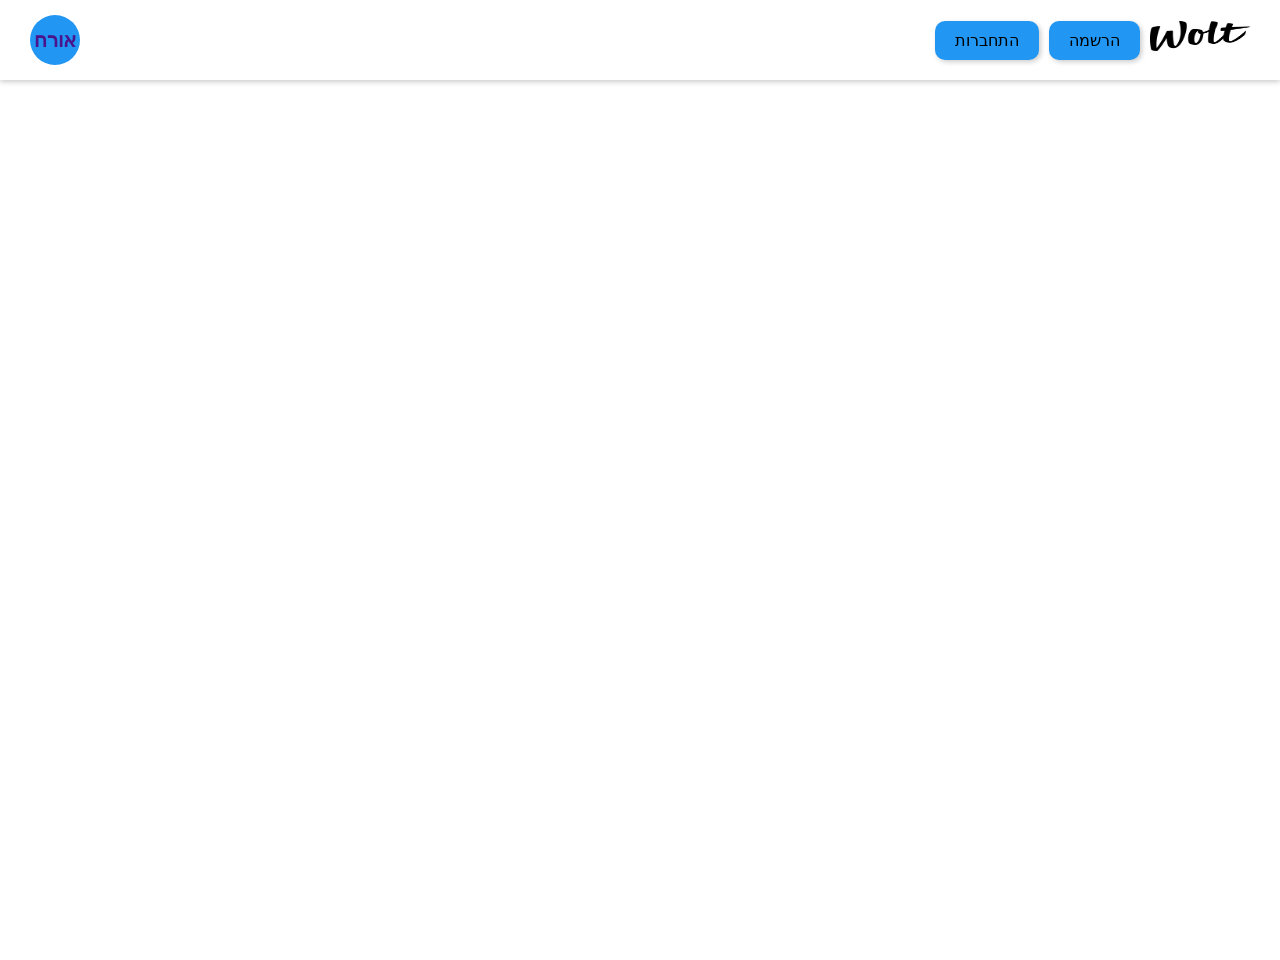
<file: HTML/restaurant.html>
<!DOCTYPE html>
 <html lang="en">
 <head>
    <meta charset="UTF-8">
    <meta name="viewport" content="width=device-width, initial-scale=1.0">
    <title>מסעדות</title>
    <link rel="stylesheet" href="../CSS/restaurant.css">
    <link rel="stylesheet" href="../CSS/header.css">
    <link rel="stylesheet" href="https://cdnjs.cloudflare.com/ajax/libs/font-awesome/4.7.0/css/font-awesome.min.css">
    <link rel="icon" type="image/png" href="../תמונות/הורדה-removebg-preview.png">

 </head>
 <body onload="welcomeTo()">
      <div class="header">
    <div class="nav-buttons">
        <a href="./index.html"><button  id="logo"><img src="../תמונות/image (28).png" ></button></a>
        <a href="./signUp.html"><button id="signUp">הרשמה</button></a>
        <a href="./signIn.html"><button id="signIn">התחברות</button></a>
    </div>
    <div id="salName">
      <h1 id="namee"></h1>
      <div class="shopping-cart"></div>
   </div>
    </div>
   <div id="picstore"></div>
    <nav id="products"></nav>
    <footer id="mapa"></footer>
     <script src="../JS/header.js"></script>
   <script src="../JS/restaurant.js"></script>
   
  
   

 </body>
 </html>
</file>
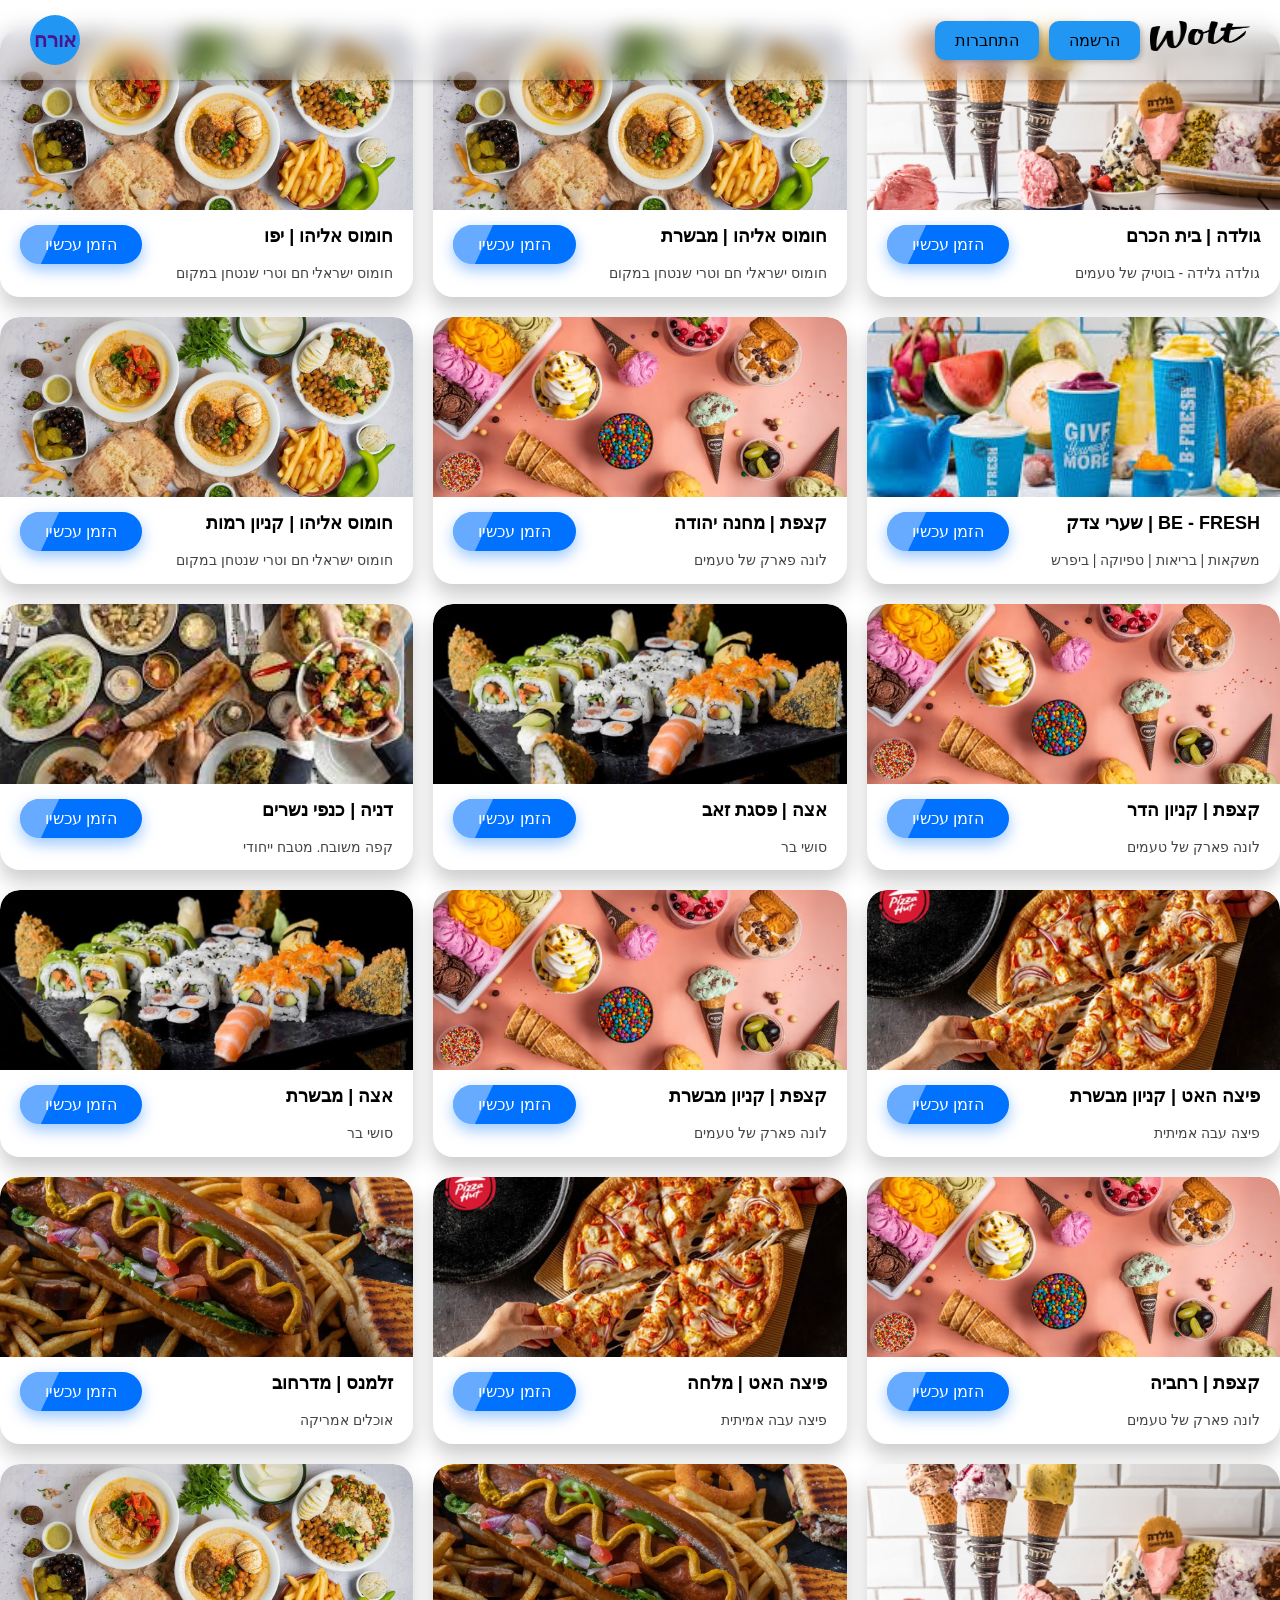
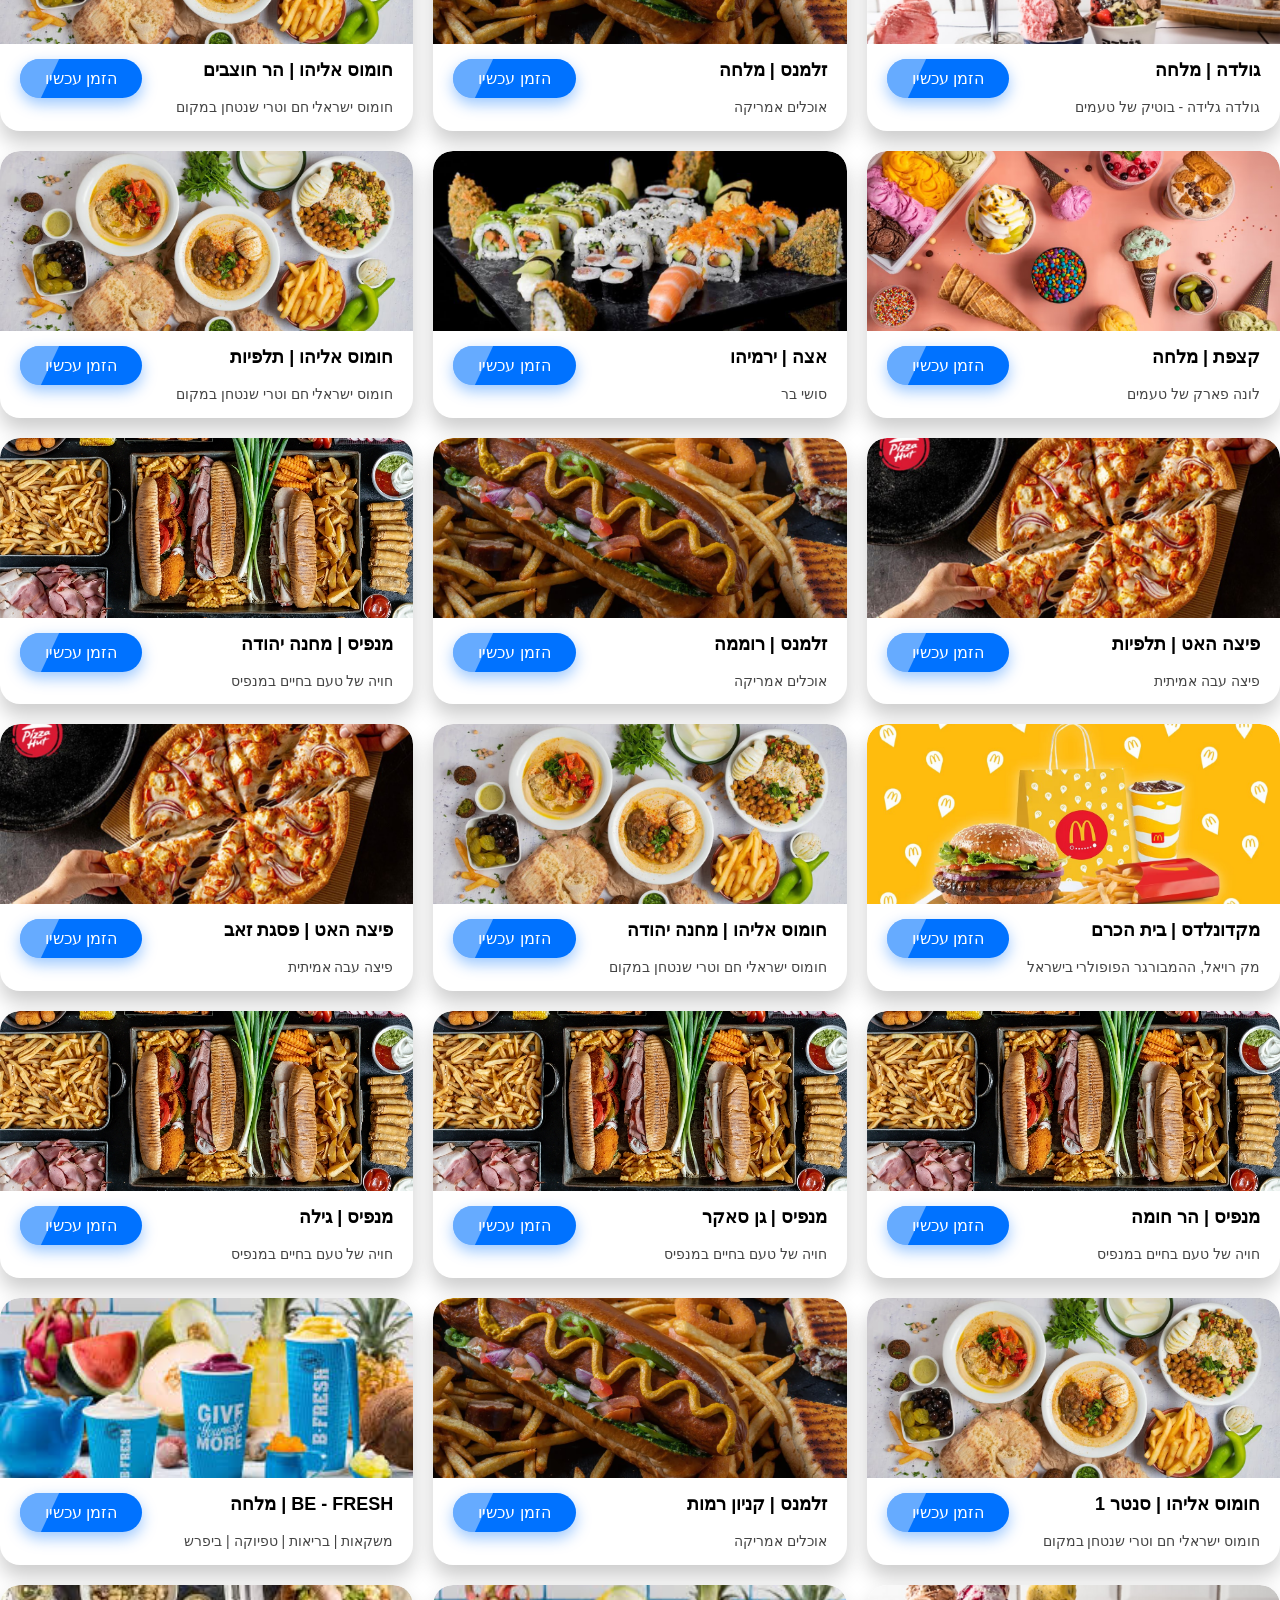
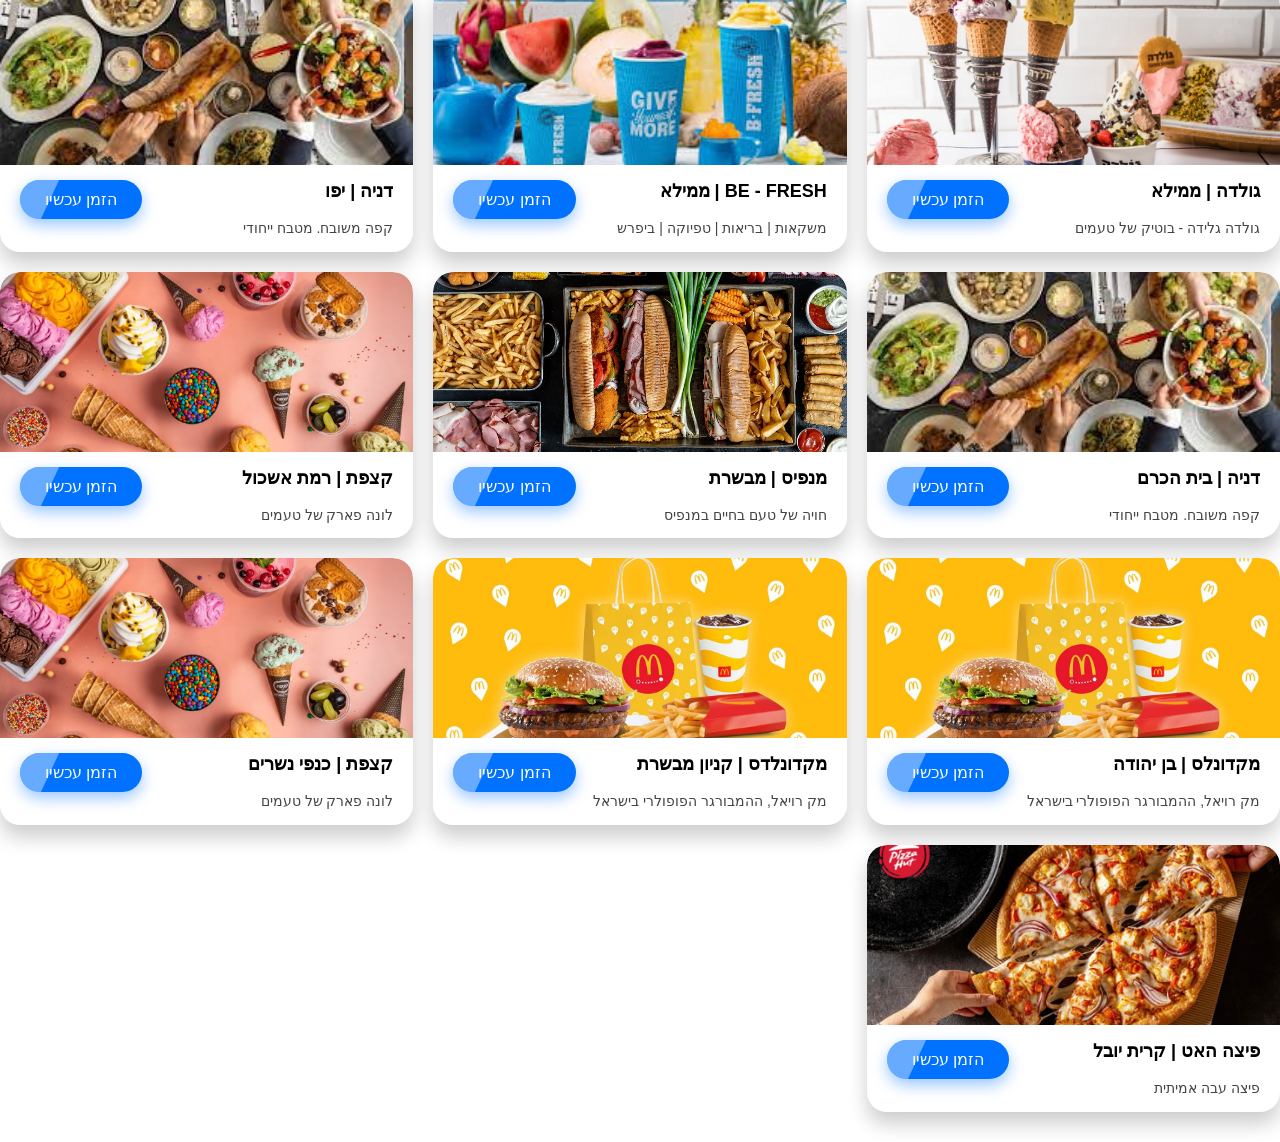
<file: HTML/restaurants.html>
<!DOCTYPE html>
 <html lang="en">
 <head>
    <meta charset="UTF-8">
    <meta name="viewport" content="width=device-width, initial-scale=1.0">
    <title>מסעדות</title>
<link rel="stylesheet" href="../CSS/restaurants.css">
<link rel="stylesheet" href="../CSS/header.css">
 <link rel="icon" type="image/png" href="../תמונות/הורדה-removebg-preview.png">
 </head>
  <body onload="welcomeTo()">
    <div class="header">
    <div class="nav-buttons">
        <a href="./index.html"><button  id="logo"><img src="../תמונות/image (28).png" ></button></a>
        <a href="./signUp.html"><button id="signUp">הרשמה</button></a>
        <a href="./signIn.html"><button id="signIn">התחברות</button></a>
    </div>
    <div id="salName">
      <h1 id="namee"></h1>
      <div class="shopping-cart"></div>
   </div>
    </div>
   <section>

    <div class="product-grid" ></div></section>
    <script src="../JS/restaurants.js"></script>
    <script src="../JS/header.js"></script>

 </body>
 </html>
</file>
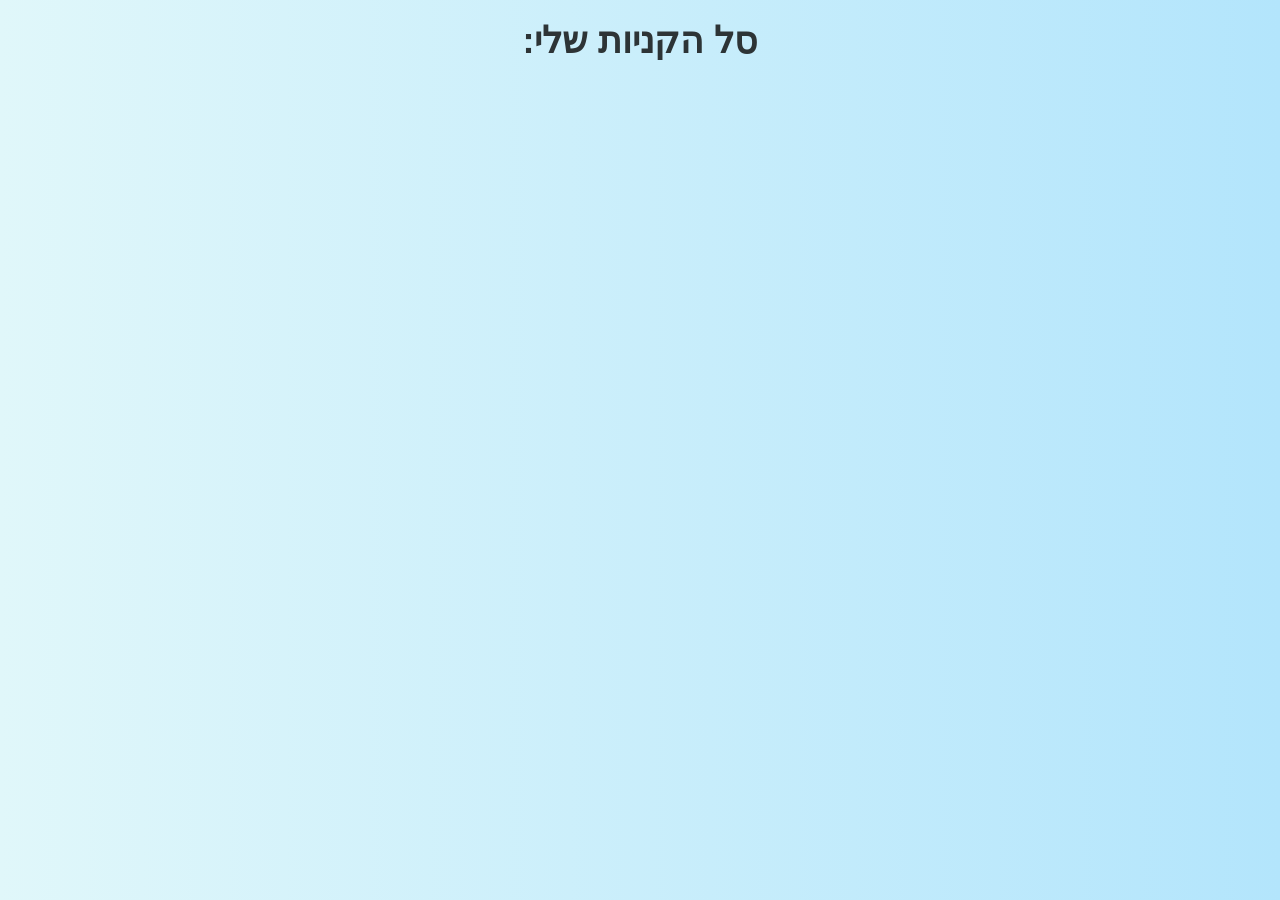
<file: HTML/sal.html>
<!DOCTYPE html>
 <html lang="en">
 <head>
    <meta charset="UTF-8">
    <meta name="viewport" content="width=device-width, initial-scale=1.0">
    <title>סל</title>
    
    <link rel="stylesheet" href="../CSS/sal.css">
    <link rel="icon" type="image/png" href="../תמונות/הורדה-removebg-preview.png">
 </head>
 <body>
     <b></b>
    
   <script src="../JS/sal.js" ></script>
    
 </body>
 </html>
</file>
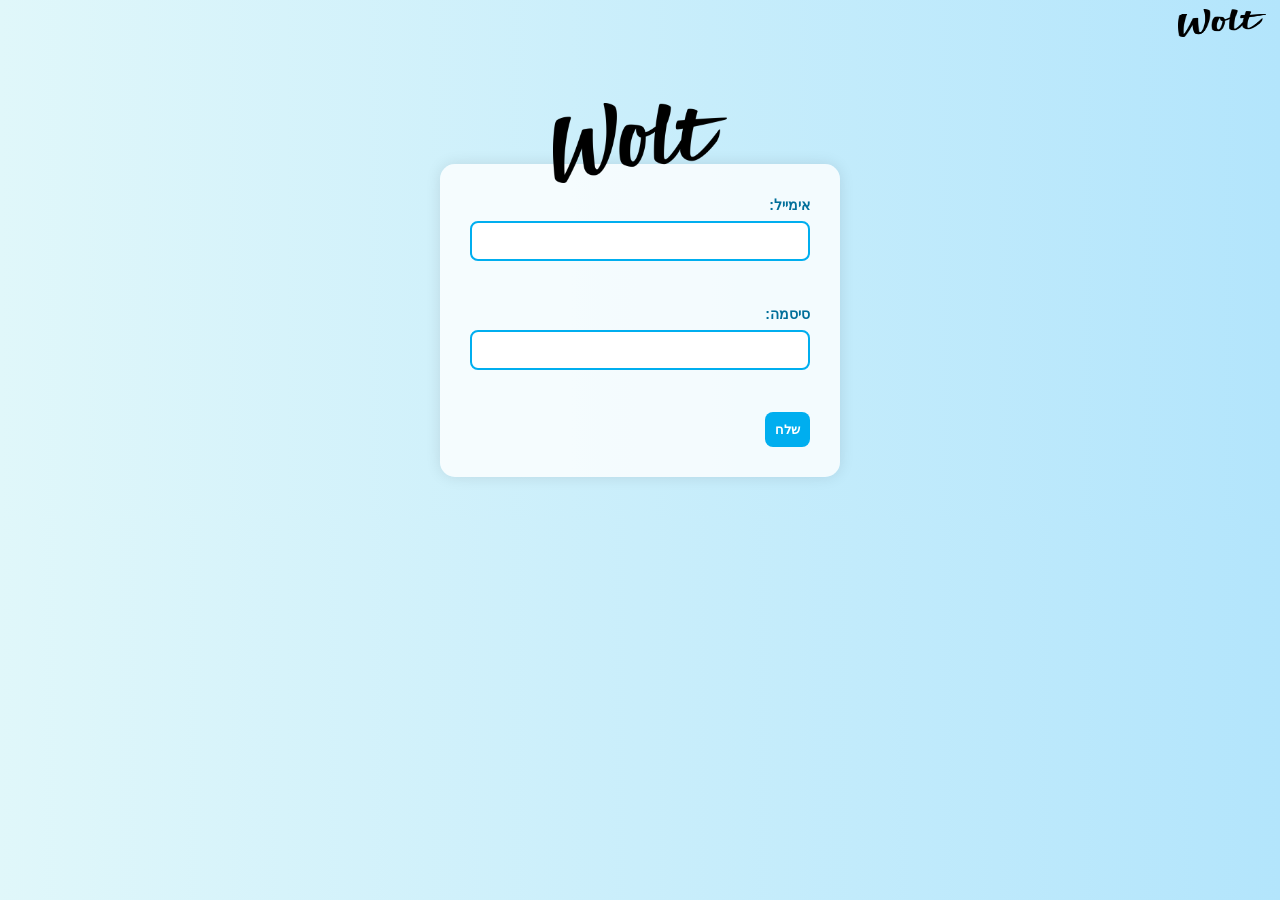
<file: HTML/signIn.html>
<!DOCTYPE html>
<html lang="en">
<head>
    <meta charset="UTF-8">
    <meta name="viewport" content="width=device-width, initial-scale=1.0">
    <title>התחברות</title>
    <link rel="stylesheet" href="../CSS/header.css">
    <link rel="stylesheet" href="../CSS/sign.css">
    <link rel="icon" type="image/png" href="../תמונות/הורדה-removebg-preview.png">
</head>
<body>
    <div>
        <a href="./index.html"><button  id="logo"><img src="../תמונות/image (28).png" ></button></a>
        <div class="site-title"><img src="../תמונות/image (28).png" id="tytle1"></div>
       
    </div>
    
    <form action="#" method="post" onsubmit="chekmail(event)">
  
      <label for="email">אימייל:</label>
      <input type="email" id="email" name="email" required><br><br>
  
      <label for="password">סיסמה:</label>
      <input type="password" id="password" name="password" required><br><br>
  
      <input type="submit" value="שלח" >
    </form>
    <script src="../JS/header.js"></script>
 
</body>
</html>
</file>
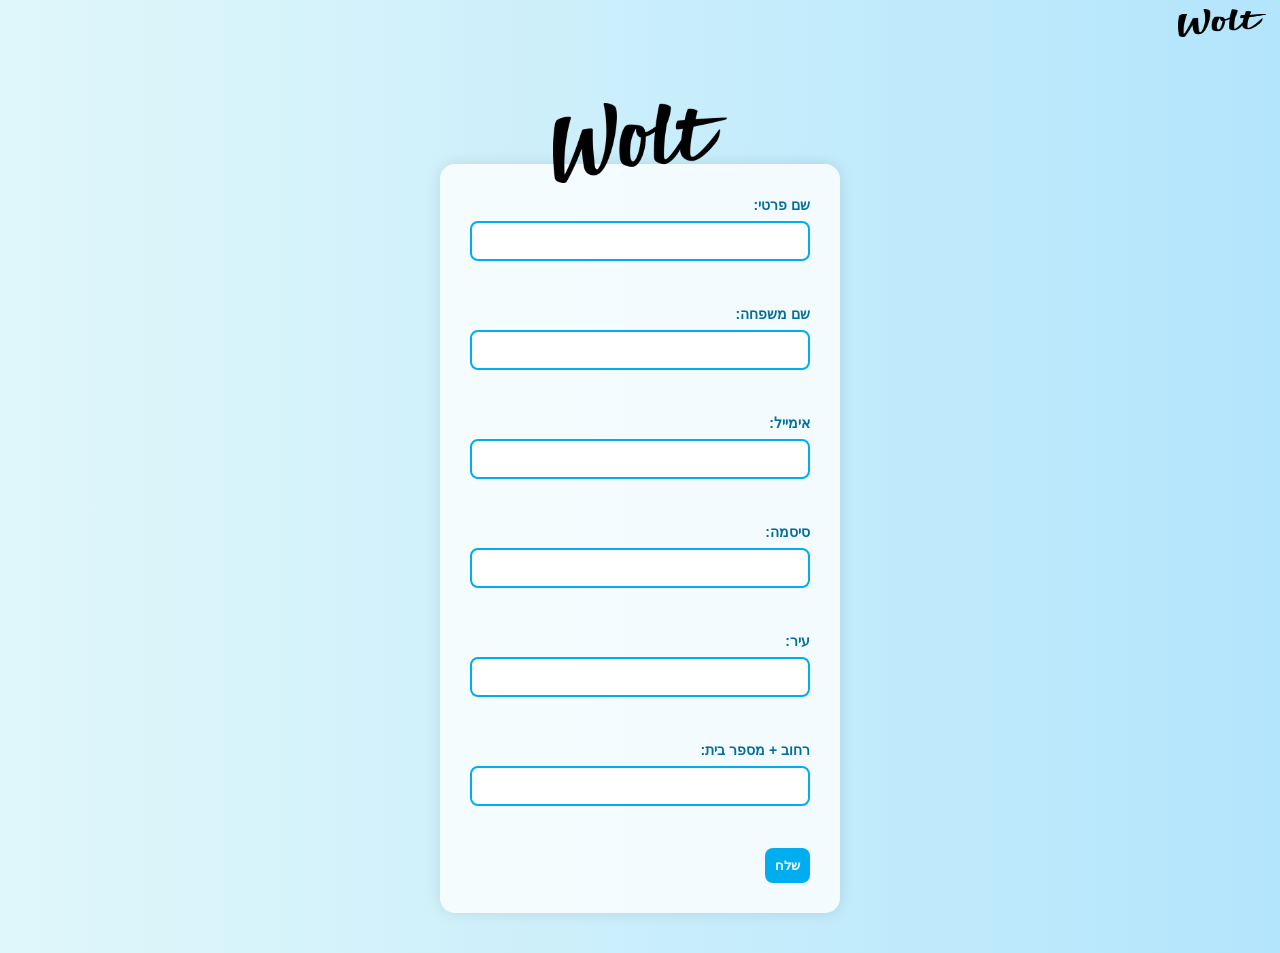
<file: HTML/signUp.html>
<!DOCTYPE html>
 <html lang="en">
 <head>
    <meta charset="UTF-8">
    <meta name="viewport" content="width=device-width, initial-scale=1.0">
    <title>הרשמה</title>
    <link rel="stylesheet" href="../CSS/header.css">
    <link rel="stylesheet" href="../CSS/sign.css">
    <link rel="icon" type="image/png" href="../תמונות/הורדה-removebg-preview.png">
 </head>
 <body>
    <div>
      <a href="./index.html"><button  id="logo"><img src="../תמונות/image (28).png" ></button></a>
     <div class="site-title"><img src="../תמונות/image (28).png" id="tytle1"></div>
       
    </div>
   
    <form action="#" method="post"  onsubmit="chekName(event)">
      <label for="name">שם פרטי:</label>
      <input type="text" id="firstName" name="firstName" required><br><br>

       <label for="name">שם משפחה:</label>
      <input type="text" id="lastName" name="lastName" required><br><br>
  
      <label for="email">אימייל:</label>
      <input type="email" id="email" name="email" required><br><br>
  
      <label for="password">סיסמה:</label>
      <input type="password" id="password" name="password" required><br><br>
  
<label for="password">עיר:</label>
      <input type="text" id="city" name="city" required><br><br>

      <label for="password">רחוב + מספר בית:</label>
      <input type="text" id="home" name="home" required><br><br>

      <input type="submit" value="שלח" >
    </form>
    <script src="../JS/header.js"></script>
   
 </body>
 </html>
</file>
<file: CSS/restaurant.css>
*{
    margin: 0;
    padding: 0;
    box-sizing: border-box;
    font-family: Arial, sans-serif
  }
  

  #picstore {
    display: flex;
    flex-direction: column;
    align-items: flex-end;  
    justify-content: flex-end; 
    text-align: right;
    direction: ltr; 
    width: 100%;
    height: 400px;
    background-size: cover;
    background-position: center;
    padding: 20px;
    color: white;
    font-size: 35px;
    font-weight: bold;
    text-shadow: 1px 1px 3px black;
    margin-bottom: 20px;
    z-index: 1;
    position: relative;
  }

#picstore p {
  font-size: 20px;
  color: white;
  margin-top: 10px;
}
  #mapa {
    position: relative; 
    background-size: contain;
    background-repeat: no-repeat;
    background-position: center;
    width: 100%;
    color: white;
    text-align: center;
    height: 500px;
  }

  #map {
    width: 100px;
    height: 100px;
    position: absolute;
    top: 50%;
    left: 50%;
    transform: translate( 20%, -180%); /* ממקם בדיוק  */
    padding: 5px 10px;
    font-size: 17px;
    color: rgb(45, 198, 225);
    cursor: pointer;
    white-space: nowrap;
    z-index: 10;
    /* background-color: #e12db4; */
    box-shadow: rgba(0,0,0,0.2);
  }
  #products {
    display: flex;
    flex-wrap: wrap;
    justify-content: center;
    gap: 25px;
    padding: 20px;
  }
  
  .product {
    display: flex;
    flex-direction: row-reverse; /* הופך את הצדדים – טקסט ימין, תמונה שמאל */
    width: 400px;
    height: 140px;
    background-color: #f8f8f8;
    border-radius: 12px;
    box-shadow: 0 2px 6px rgba(0, 0, 0, 0.15);
    transition: transform 0.3s ease, box-shadow 0.3s ease;
    padding: 10px;
    position: relative;
    overflow: hidden;
    cursor: pointer;
  }
  
  /* בעת ריחוף */
  .product:hover {
    transform: scale(1.03);
    box-shadow: 0 6px 12px rgba(0, 0, 0, 0.2);
  }
  
  /* התמונה בצד שמאל */
  .product img {
    width: 140px;
    height: 100%;
    object-fit: contain; 
    border-radius: 8px;
    margin-left: 10px;
  }
  
  
  /* שם המוצר */
  #name {
    font-size: 18px;
    color: #030303;
    position: absolute;   
    top: 15px;            
    right: 10px;
    text-align: right;
  }
  
  
  /* המחיר */
  #price {
    font-size: 16px;
    font-weight: bold;
    color: #2dc6e1;
    position: absolute;   /* כבר יש */
    bottom: 10px;
    right: 10px;
    text-align: right;
    direction: ltr;
  }
  
  
  /* העטיפה של שם + מחיר */
  .product div {
    flex-grow: 1;
    height: 100%;
  }
  


  /* הוספת מוצר לעגלה */
  #popup-message {
    position: fixed;
    top: 50%;
    left: 50%;
    transform: translate(-50%, -50%);
    background-color: #00b894;
    color: white;
    font-size: 24px;
    font-weight: bold;
    padding: 20px 40px;
    border-radius: 20px;
    box-shadow: 0 10px 30px rgba(0,0,0,0.2);
    z-index: 10000;
    animation: fadeInOut 2.5s ease-in-out;
  }
  
  @keyframes fadeInOut {
    0%   { opacity: 0; transform: translate(-50%, -60%); }
    10%  { opacity: 1; transform: translate(-50%, -50%); }
    90%  { opacity: 1; transform: translate(-50%, -50%); }
    100% { opacity: 0; transform: translate(-50%, -40%); }
  }
  
  
  /* אייקון לב */


  .toggle-icon {
    width: 45pt;
    height: 45pt;
    font-size: 45pt;
    color: black;
    cursor: pointer;
    border: none;
    background-color: transparent;
  
    position: absolute;
    bottom: 15px;
    left: 15px;
    z-index: 10;
  }
  
  .toggle-icon:before,
  .toggle-icon:after {
    position: absolute;
    top: 0;
    left: 0;
    transition: all 0.3s ease-out;
    content: "\f08a";
    font-family: fontawesome;
  }
  
  .toggle-icon:hover:before {
    transform: scale(1.2);
  }
  
  .toggle-icon:active:before {
    transition: none;
    transform: scale(1);
  }
  
  .toggle-icon:after {
    opacity: 0;
  }
  
  .toggle-icon.-checked {
    color:rgb(11, 152, 170);
  }
  
  .toggle-icon.-checked:before {
    content: "\f004"; /* heart full */
  }
  
  .toggle-icon.-checked:after {
    content: "\f004";
    animation: likeFly 0.6s ease-in;
  }
  
  @keyframes heartbeat {
    from {
      opacity: 1;
    }
    to {
      transform: scale(3);
      opacity: 0;
    }
  }
  
  @keyframes likeFly {
    from {
      opacity: 1;
    }
    to {
      transform: scale(3) rotate(45deg) translateY(-90px);
      opacity: 0;
    }
  }
</file>
<file: CSS/header.css>
body {
    font-family: 'Segoe UI', Tahoma, Geneva, Verdana, sans-serif;
    direction: rtl;

  }
  
  /* כותרת עליונה */
  
  .header {
    position: fixed; /* גורם להישאר למעלה */
    top: 0;
    height: 80px;
    left: 0;
    width: 100%;
    z-index: 1000; /* מוודא שהיא מעל שאר האלמנטים */
    display: flex;
    justify-content: space-between;
    align-items: center;
    padding: 15px 30px;
    background-color: rgba(255, 255, 255, 0.2); /* שקוף לבן */
    backdrop-filter: blur(10px); /* אפקט טשטוש */
    box-shadow: 0 2px 5px rgba(0,0,0,0.2); /* צל קל */
  }
  .site-title {
  text-align: center;
}
  
  /* צד שמאל - כפתורים */
  .nav-buttons {
    display: flex;
    gap: 10px;
    
  }
  
  /* שם המשתמש - ימין */
  #namee {
    font-weight: bold;
    color: #4a148c;
    font-size: 20px;
  }
  
  /* כפתורים עיצוב */
  #signUp, #signIn {
  font-family: 'Varela Round', sans-serif;

  color: rgb(0, 0, 0);
  background-color: #2196f3; 
  border: none;
  border-radius: 10px;
  padding: 10px 20px;
  font-size: 16px;
  cursor: pointer;
  box-shadow: 2px 2px 5px #00000033;
  transition: transform 0.2s, background-color 0.3s;
}

#signUp:hover, #signIn:hover {
  transform: scale(1.05);
  background-color: #2586e8; 
}
  h1 {
    margin: 0;
    padding: 0;
    background-color: #2196f3;
    color: white;
    border-radius: 50%;
    height: 50px;
    width: 50px;
     display: flex;
  align-items: center;
  justify-content: center;

  }
  #tytle{
    height: 100px;
    margin-top: 50px;
  }
 

#tytle1 {
  height: 80px;
  margin-top: 60px;
  margin-bottom: -65px; /* מעלה את התמונה מעל מה שמתחתיה */
}

  #logo{
   height: 30px;
   width: 100px;
   border: none;
  background: none;
  border-color: white;
  }
  a img{
   height: 100%;
   width: 100%;
  }
  p{
   color: #2196f3
  }
  #salName{
    display: flex;
    align-items: center;
    justify-content: center;
    flex-direction: row-reverse;
  }
  #salName img{
 width: 50px;
 height: 50px;
 margin-left: 10px;

  }



  /* העגלה */

*, *:before, *:after {
  box-sizing: border-box;
} 

body {
  font: 14px/22px "Ubuntu", Arial, sans-serif;
  background: white;
} 

.lighter-text {
  color: #ABB0BE  ;
}

.main-color-text {
  color: #00c0cb  ;
}


.badge {
  background-color: red;
  border-radius: 10px;
  color: white;
  display: inline-block;
  font-size: 12px;
  line-height: 1;
  padding: 3px 7px;
  text-align: center;
  vertical-align: middle;
  white-space: nowrap;
}
.shopping-cart {
  background: white;
  width: 320px;
  position: absolute;
  top: 30px;
  left: -10px; /* שונה מ-right */
  border-radius: 3px;
  padding: 20px;
  overflow: hidden;
  box-shadow: 0 2px 5px 0 rgba(0,0,0,.26)!important;
  transition: all .2s ease;
  opacity: 0;
  transform-origin: left top 0; /* שונה מ-right */
  transform: scale(0);
  z-index: 9999;

}

.shopping-cart.active {
  opacity: 1;
  transform: scale(1);
}

.shopping-cart .cart-icon {
  color: #515783 ;
  font-size: 24px;
  margin-right: 7px;
  float: left;
}

.shopping-cart .shopping-cart-total {
  float: right;
}

.shopping-cart-items {
  padding-top: 20px;
}

.shopping-cart-items li {
  margin-bottom: 18px;
}

.shopping-cart-items img {
  float: left;
  margin-right: 12px;
  max-width: 70px;
  max-height: 70px;
}

.shopping-cart-items .item-name {
  display: block;
  font-size: 16px;

}

.shopping-cart-items .item-detail {
  display: block;
  font-size: 12px;
  text-overflow: ellipsis;
  white-space: nowrap;
  overflow: hidden;
  
}

.shopping-cart-items .item-price {
  color: #00c0cb  ;
  margin-right: 8px;
}

.shopping-cart-items .item-quantity {
  color: #ABB0BE  ;
    
}

.shopping-cart:after {
  bottom: 100%;
  left: 89%;
  border: solid transparent;
  content: " ";
  height: 0;
  width: 0;
  position: absolute;
  pointer-events: none;
  border-bottom-color: white;
  border-width: 8px;
  margin-left: -8px;
}
.clearfix:after {
  content: "";
  display: table;
  clear: both;
}
.footer {
  
   background-color: #00c0cb ;
  color: black;
  font-family: 'Rubik', sans-serif;
  font-size: 18px;
  padding: 12px 24px;
  border: none;
  border-radius: 12px;
  cursor: pointer;
  transition: background-color 0.3s ease;
  text-align: center;
  display: inline-block;
  box-shadow: 0 4px 6px rgba(0,0,0,0.2);
  margin-right: 40px;
}
.footer:hover {
  background-color: #0ba5ad ;;
}
.footer p{
  color: black;
}
</file>
<file: CSS/restaurants.css>
*{
  margin: 0;
  padding: 0;
  box-sizing: border-box;
  font-family: Arial, sans-serif;
}

body {

  min-height: 100vh;
  background: linear-gradient(135deg, #00c6ff , #0072ff );
 
}
section{
  padding: 30px 0;
   min-height: 100vh;
    display: flex;
  align-items: center;
  justify-content: center;
}
.product-grid {
  display: grid;
  grid-template-columns: repeat(3, 1fr);
  gap: 20px;
  width: 100%;
  max-width: 1400px;
}

.product-card {
  border-radius: 20px;
  overflow: hidden;
  background: white;
  box-shadow: 0 12px 20px rgba(0, 0, 0, 0.2);
  transition: transform 0.4s ease, box-shadow 0.4s ease;
  display: flex;
  flex-direction: column;
  color: rgb(0, 0, 0);
}

.product-card:hover {
  transform: translateY(-10px);
  box-shadow: 0 20px 30px rgba(0, 0, 0, 0.25);
}

#product-image {
  width: 100%;
  height: 180px;
  overflow: hidden;
  border-radius: 20px 20px 0 0;
}

#product-image img {
  width: 100%;
  height: 100%;
  object-fit: cover;
  transition: transform 0.4s ease;
}

.product-card:hover #product-image img {
  transform: scale(1.1);
}

#product {
  display: grid;
  grid-template-columns: 1fr auto; /* טקסט רחב משמאל, כפתור צר מימין */
  column-gap: 15px;
  padding: 15px 20px;
  direction: rtl; /* שמירה על כיוון מימין לשמאל */
  align-items: start;
}

/* שם ותיאור — מכיוון שאין div שמקבץ אותם, נשתמש בזה */
#product h2,
#product p {
  margin: 0;
  text-align: right;
}

/* נגרום להם להיות בעמודה אחד מתחת לשני */
#product h2 {
  font-size: 18px;
  margin-bottom: 6px;
  grid-column: 1 / 2;
  grid-row: 1;
}
#product p {
  margin-top: 1px; /* במקום 6px קודם, רווח קטן יותר */
  font-size: 14px;
  color: #444;
  grid-column: 1 / 2;
  grid-row: 2;
  max-width: 280px;
  line-height: 1.2;
}

#product button {
  grid-column: 2 / 3;
  grid-row: 1 / 2;
  align-self: center; /* משנים מ start ל center */
  direction: ltr;
  cursor: pointer;
}

#button-buy {
  background: #0072ff;
  color: white;
  border: none;
  padding: 10px 25px;
  font-size: 16px;
  border-radius: 30px;
  cursor: pointer;
  position: relative;
  overflow: hidden;
  transition: transform 0.3s ease, background-color 0.4s ease;
  box-shadow: 0 6px 15px rgba(0, 114, 255, 0.4);
}

#button-buy:before {
  content: '';
  position: absolute;
  top: 0;
  left: -75%;
  width: 100%;
  height: 100%;
  background: rgba(255, 255, 255, 0.4);
  transform: skewX(-25deg);
  transition: 0.5s;
}

#button-buy:hover:before {
  left: 125%;
}

#button-buy:hover {
  transform: scale(1.05);
  background-color: #005bb5;
  box-shadow: 0 8px 20px rgba(0, 114, 255, 0.5);
}
</file>
<file: CSS/sal.css>
body {
    font-family: 'Assistant', sans-serif;
    background: linear-gradient(to right, #e0f7fa, #b3e5fc);
    margin: 0;
    padding: 20px;
    direction: rtl;
    text-align: center;
  }
  
  b {
    display: block;
    font-size: 36px;
    margin-bottom: 40px;
    color: #2d3436;
  }
  
  /* תצוגת מוצר – כל כרטיס */
  section {
    display: flex;
    flex-direction: column;
    width: 200px;
    min-height: 300px;
    margin: 20px;
    border-radius: 20px;
    background-color: #ffffff;
    box-shadow: 0 8px 20px rgba(0, 0, 0, 0.1);
    overflow: hidden;
    vertical-align: top;
    text-align: center;
    font-family: 'Segoe UI', Tahoma, Geneva, Verdana, sans-serif;
  }
  section p{
    direction: ltr;
  }
  section img {
    width: 100%;
    height: 160px;
    object-fit: cover;
    border-top-left-radius: 20px;
    border-top-right-radius: 20px;
  }
  
  section p:nth-of-type(2), section p:nth-of-type(3) {
    padding: 10px 15px 5px 15px;
    font-size: 18px;
    margin: 0;
    color: #2d3436;
  }
  
  section p:nth-of-type(2) {
    font-weight: bold;
    color: #0984e3;
  }
  #cardsproduct {
    display: flex;
    flex-wrap: wrap;
    justify-content: center;
    gap: 20px;
  }
  #delete {
    display: flex;
    align-items: center;
    justify-content: center;
    text-align: center;
    margin-top: auto;
    background-color: #3bd6d6;
    padding: 10px;
    font-size: 20px;
    font-weight: bold;
    color: #2d3436;
    width: 100%;
    cursor: pointer;
    transition: background-color 0.3s ease;
    border-bottom-left-radius: 20px;
    border-bottom-right-radius: 20px;
    
  }
  
  
  #delete:hover {
    background-color: #2aa3c5;
  }
  
  
  /* סך הכול – במרכז */
  #sum {
    font-size: 24px;
    color: #2d3436 ;
    background-color: #dfe6e9;
    padding: 15px 30px;
    border-radius: 12px;
    width: fit-content;
    margin: 50px auto 20px auto;
    direction: ltr;
  }
  
  /* כפתור תשלום */
  nav {
    margin: 0 auto;
    padding: 20px 60px;
    background-color: #3bd6d6 ;
    color: #fff;
    border-radius: 32px;
    font-size: 22px;
    cursor: pointer;
    width: fit-content;
    transition: background-color 0.3s ease;
  }
  
  nav:hover {
    background-color: #2aa3c5 ;
  }

/* אין מוצרים בעגלה */
  #pop {
    position: fixed;
    top: 50%;
    left: 50%;
    transform: translate(-50%, -50%);
    background-color: #00b894;
    color: white;
    font-size: 20px;
    font-weight: bold;
    padding: 20px 40px;
    border-radius: 20px;
    box-shadow: 0 10px 30px rgba(0,0,0,0.2);
    z-index: 10000;
    animation: fadeInOut 2.5s ease-in-out;
  }
  
  @keyframes fadeInOut {
    0%   { opacity: 0; transform: translate(-50%, -60%); }
    10%  { opacity: 1; transform: translate(-50%, -50%); }
    90%  { opacity: 1; transform: translate(-50%, -50%); }
    100% { opacity: 0; transform: translate(-50%, -40%); }
  }
</file>
<file: CSS/sign.css>
body {
  background: linear-gradient(to right, #e0f7fa, #b3e5fc); /* כחול בהיר */
}

/* טופס */
form {
  background-color: #ffffffcc;
  max-width: 400px;
  margin: 40px auto;
  padding: 30px;
  border-radius: 15px;
  box-shadow: 0 0 15px rgba(0, 0, 0, 0.1);
}

form h2 {
  text-align: center;
  margin-bottom: 20px;
  color: #00AEEF; /* כחול של Wolt */
}

label {
  display: block;
  margin-bottom: 5px;
  font-weight: bold;
  color: #006F9A; /* כחול כהה יותר */
}

input[type="text"],
input[type="email"],
input[type="password"] {
  width: 100%;
  padding: 10px;
  margin-bottom: 20px;
  border: 2px solid #00AEEF;
  border-radius: 8px;
  box-sizing: border-box;
  font-size: 14px;
}

input[type="submit"] {
  background-color: #00AEEF;
  color: white;
  font-weight: bold;
  border: none;
  border-radius: 8px;
  padding: 10px;
  cursor: pointer;
  transition: background-color 0.3s;
}

input[type="submit"]:hover {
  background-color: #0086c3; /* כחול מעט כהה יותר */
}
</file>
